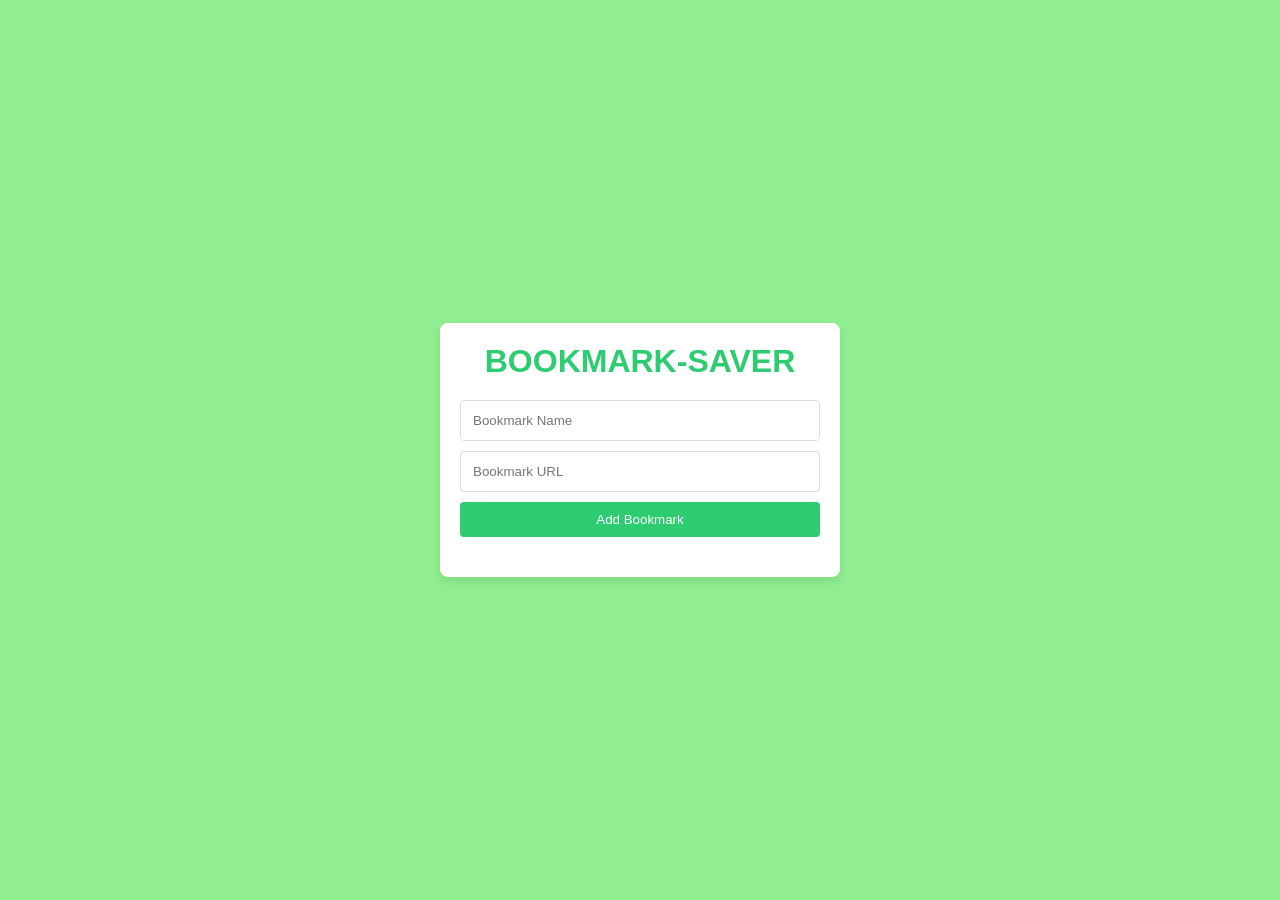
<file: bookmarkSaver/index.html>
<!DOCTYPE html>
<html lang="en">
<head>
    <meta charset="UTF-8">
    <meta name="viewport" content="width=device-width, initial-scale=1.0">
    <title>BOOKMARK-SAVER</title>
    <link rel="stylesheet" href="style.css">
</head>
<body>
    <div class="app-container">
        <h1>BOOKMARK-SAVER</h1>
        <div class="input-container">
            <input type="text" id="bookmark-name" placeholder="Bookmark Name">
            <input type="url" id="bookmark-url" placeholder="Bookmark URL">
            <button id="add-bookmark">Add Bookmark</button>
        </div>

        <ul id="bookmark-list"></ul>
    </div>

    <script src="script.js"></script>
</body>
</html>
</file>
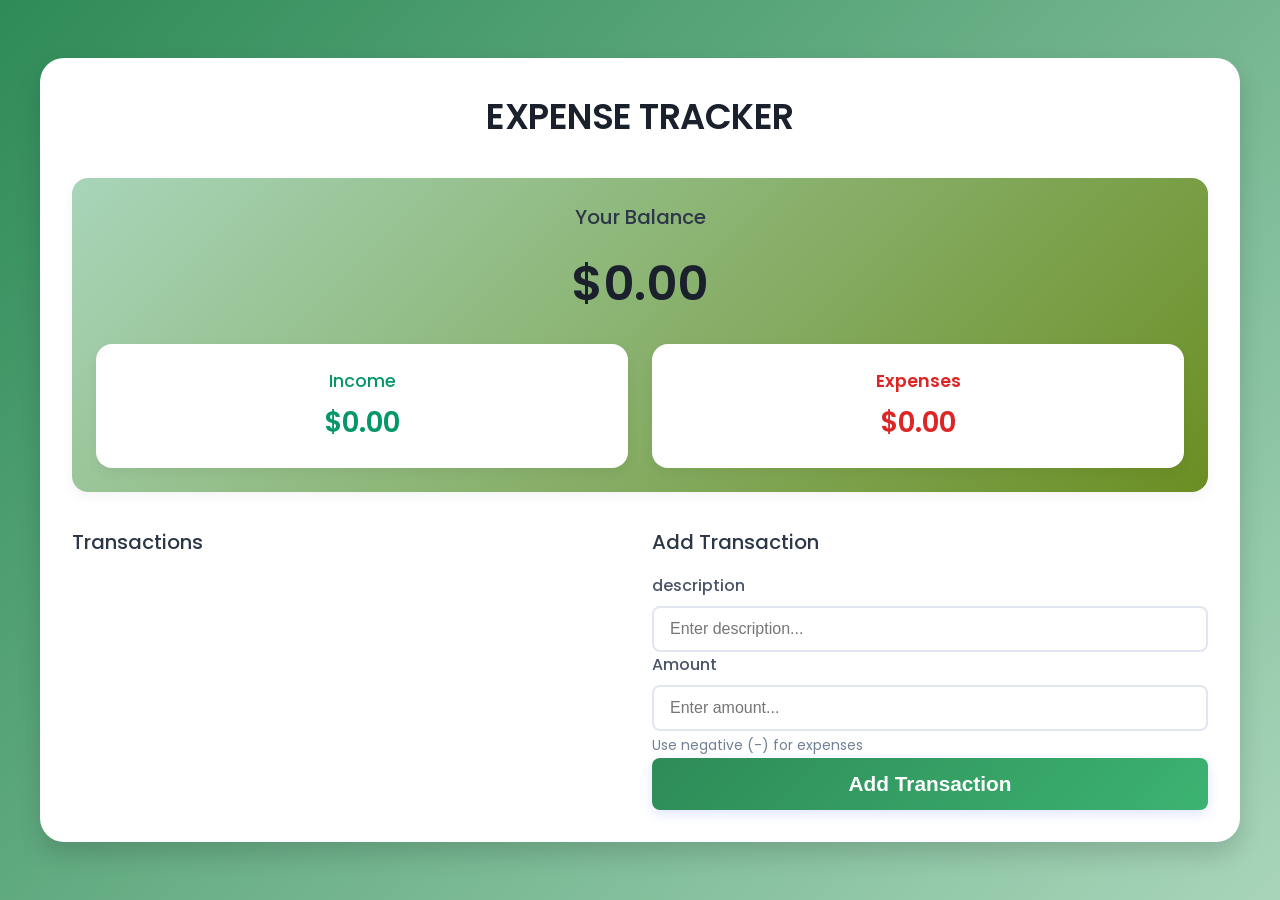
<file: expensetracker/index.html>
<!DOCTYPE html>
<html lang="en">

<head>
    <meta charset="UTF-8">
    <meta name="viewport" content="width=device-width, initial-scale=1.0">
    <title>EXPENSE TRACKER</title>
    <link rel="stylesheet" href="style.css" />
    <link
        href="https://fonts.googleapis.com/css?family=Poppins:100,100italic,200,200italic,300,300italic,regular,italic,500,500italic,600,600italic,700,700italic,800,800italic,900,900italic"
        rel="stylesheet">
</head>

<body>

    <div class="container">
        <h1>EXPENSE TRACKER</h1>

        <div class="balance-container">
            <h2>Your Balance</h2>
            <h1 id="balance">$0.00</h1>

            <div class="summary">
                <div class="income">
                    <h3>Income</h3>
                    <p id="income-amount">$0.00</p>
                </div>
                <div class="expenses">
                    <h3>Expenses</h3>
                    <p id="expenses-amount">$0.00</p>
                </div>
            </div>
        </div>


        <div class="main-container">

            <div class="transaction-container">
                <h2>Transactions</h2>
                <ul id="transaction-list">
                    <!--TRANSACTION WILL BE INSERTED HERE -->
                </ul>
            </div>

            <!-- <div class="form-container">
            </div> -->

            <form id="transaction-form">
                <div class="form-group">
                    <h2>Add Transaction</h2>
                    <label for="description">description</label>
                    <input type="text" id="description" placeholder="Enter description..." required />
                </div>


                <div class="form-group">
                    <label for="amount">Amount</label>
                    <input type="number" id="amount" placeholder="Enter amount..." required />
                    <small>Use negative (-) for expenses</small>
                </div>

                <button type="submit">Add Transaction</button>
            </form>
        </div>
    </div>

    <script src="script.js"></script>
</body>

</html>
</file>
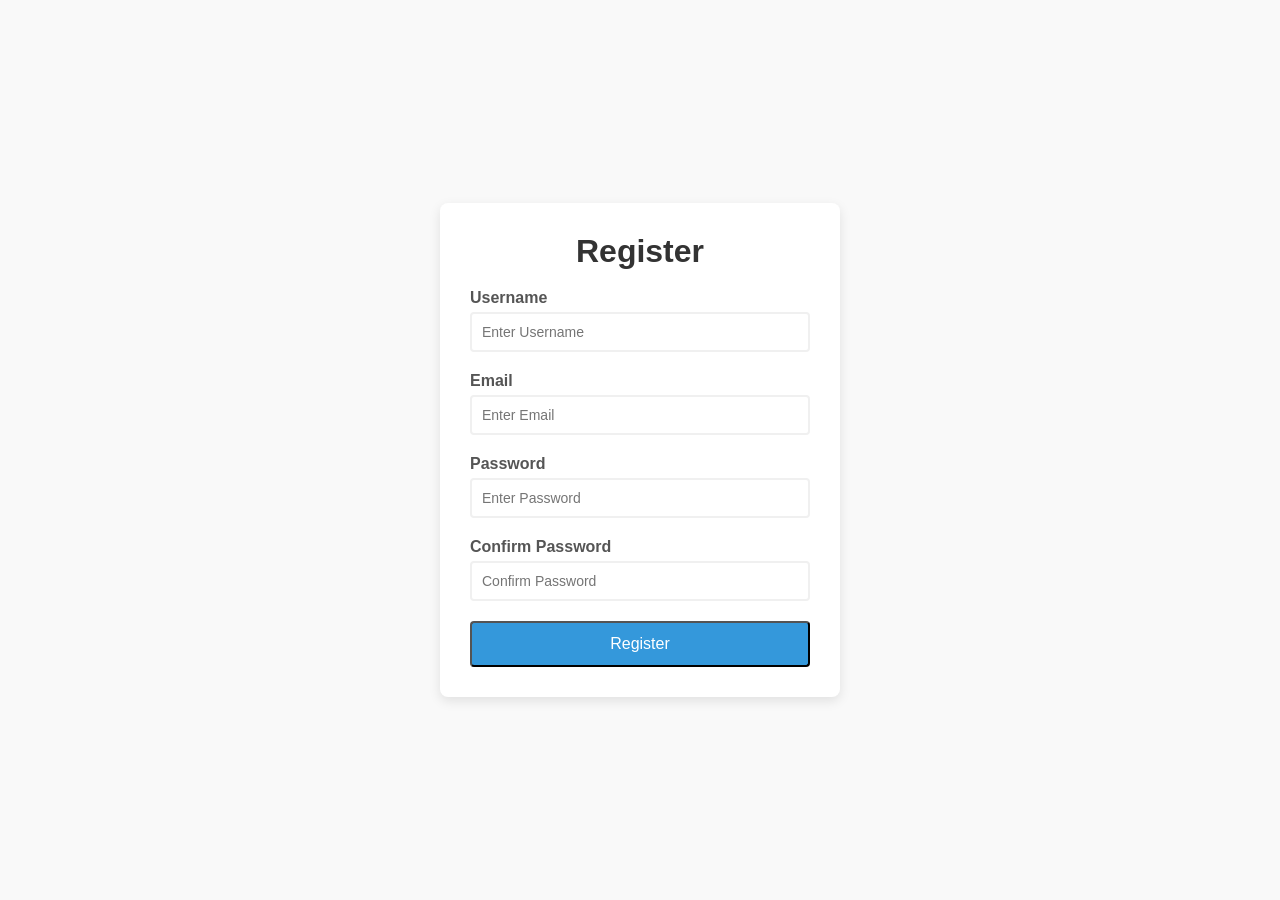
<file: formvalidator/index.html>
<!DOCTYPE html>
<html lang="en">
<head>
    <meta charset="UTF-8">
    <meta name="viewport" content="width=device-width, initial-scale=1.0">
    <title>Form Validator</title>
    <link rel="stylesheet" href="style.css">
</head>
<body>
    
    <div class="container">
        <form id="registration-form">
            <h1>Register</h1>

            <!-- username -->
             <div class="form-group">
                <label for="username">Username</label>
                <input type="text" id="username" placeholder="Enter Username"> 
                <small></small>
             </div>
             
            <!-- email -->
             <div class="form-group">
                <label for="email">Email</label>
                <input type="email" id="email" placeholder="Enter Email"> 
                <small></small>
             </div>
             
            <!-- password -->
             <div class="form-group">
                <label for="password">Password</label>
                <input type="password" id="password" placeholder="Enter Password"> 
                <small></small>
             </div>
             
            <!-- Confirm Password -->
             <div class="form-group">
                <label for="confirmPassword">Confirm Password</label>
                <input type="password" id="confirmPassword" placeholder="Confirm Password"> 
                <small></small>
             </div>
             <!-- submit btn -->
              <button type="submit">Register</button>
        </form>
    </div>

    <script src="script.js"></script>
</body>
</html>
</file>
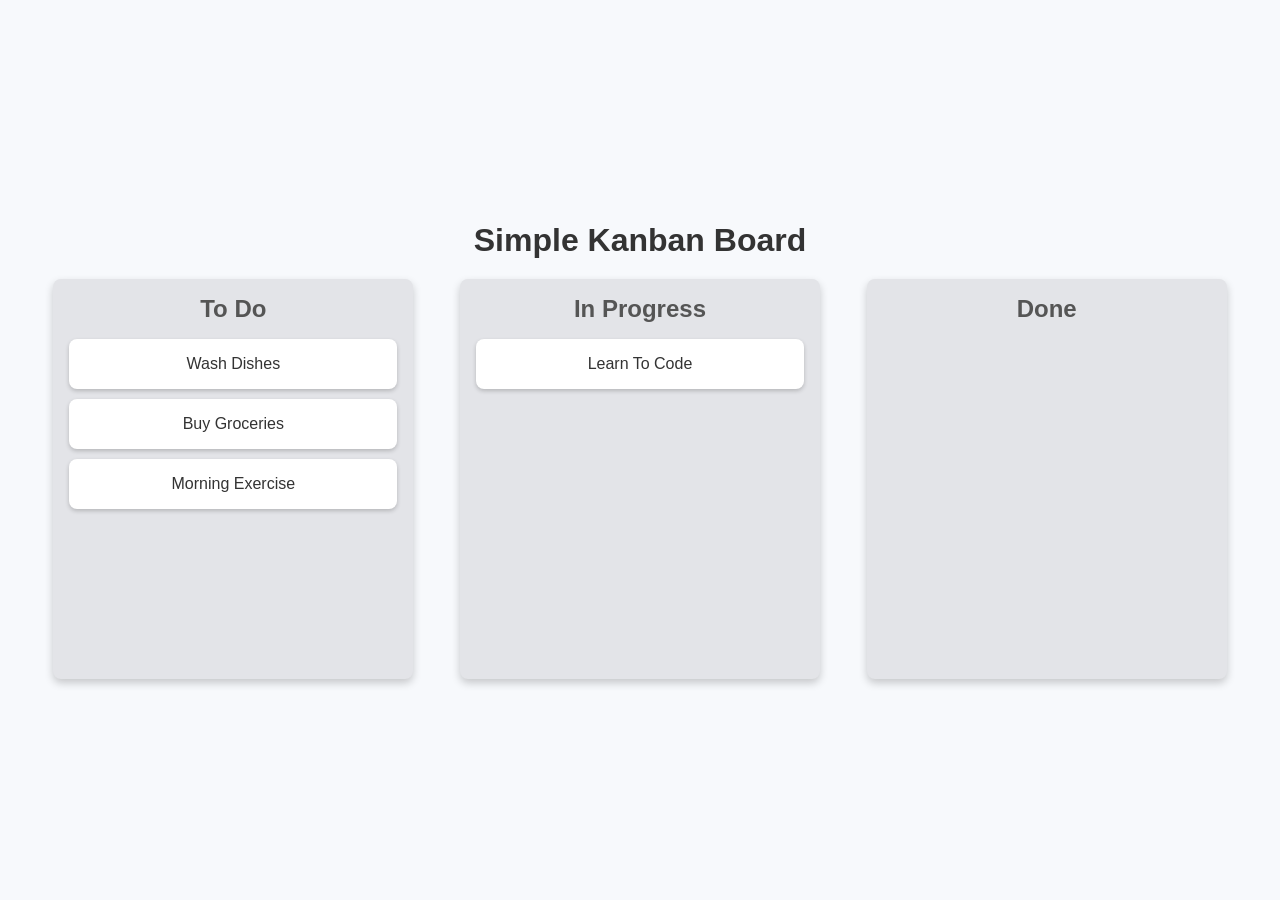
<file: kanbanboardfolder/index.html>
<!DOCTYPE html>
<html lang="en">
<head>
    <meta charset="UTF-8">
    <meta name="viewport" content="width=device-width, initial-scale=1.0">
    <title>KANBAN BOARD</title>
    <link rel="stylesheet" href="style.css"/>
</head>
<body>
    
    <div class="container">
        <h1>Simple Kanban Board</h1>

    <div class="board">
        <!-- LIST 1 -->
        <div class="list" id="list1">
            <h2>To Do</h2>
            <div class="card" draggable="true" id="card1">Wash Dishes</div>
            <div class="card" draggable="true" id="card2">Buy Groceries</div>
            <div class="card" draggable="true" id="card3">Morning Exercise</div>
         </div>

        <!-- LIST 2 -->
         <div class="list" id="list2">
            <h2>In Progress</h2>
            <div class="card" draggable="true" id="card4">Learn To Code</div>
         </div>

        <!-- LIST 3-->
         <div class="list" id="list3">
            <h2>Done</h2>
        </div>
       </div>
      </div>

    <script src="script.js"></script>
</body>
</html>
</file>
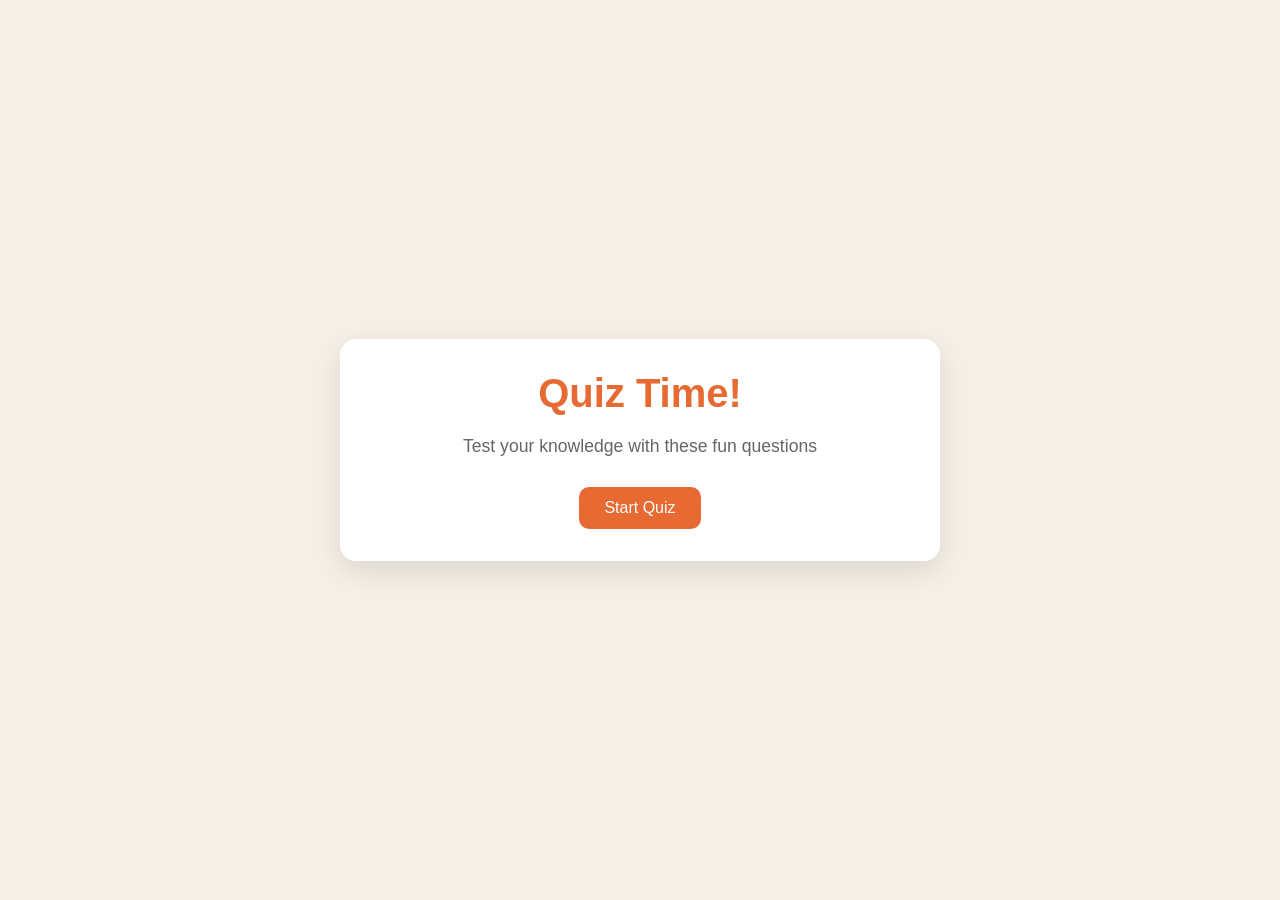
<file: quizgameFolder/index.html>
<!DOCTYPE html>
<html lang="en">
<head>
    <meta charset="UTF-8">
    <meta name="viewport" content="width=device-width, initial-scale=1.0">
    <title>Quiz Game</title>
    <link rel="stylesheet" href="style.css">
</head>
<body>
    <div class="container">
        <div class="screen active" id="start-screen">
            <h1>Quiz Time!</h1>
            <p>Test your knowledge with these fun questions</p>
            <button id="start-btn">Start Quiz</button>
        </div>

        <div class="screen" id="quiz-screen">
            <div class="quiz-header">
                <h2 id="question-text"> Question goes here</h2>
                <div class="quiz-info">
                    <p>
                       Question <span id="current-question">1</span> of <span id="total-questions">5</span>
                    </p>

                      <p>Score: <span id="score">0</span></p>
                </div>
            </div>

            <div id="answers-container" class="answers-container">
                <!-- Answer button will be inserted here from our js code later at some point -->
            </div>

            <div class="progress-bar">
              <div id="progress" class="progress"></div>
            </div>
        </div>

        <div id="result-screen" class="screen">
            <h1>Quiz Results</h1>
            <div class="Results-info">
                <p>You scored <span id="final-score">0</span> out of <span id="max-score">5</span></p>

                <div id="results-message">Good job!</div>
            </div>
            <button id="restart-btn">Restart Quiz</button>
        </div>
    </div>

    <script src="script.js"></script>
</body>
</html>
</file>
<file: bookmarkSaver/style.css>
* {
    margin: 0;
    padding: 0;
    box-sizing: border-box;
}

body {
    font-family: sans-serif;
    background-color: lightgreen;
    color: #333;
    display: flex;
    justify-content: center;
    align-items: center;
    height: 100vh;
}

.app-container {
    background-color: #fff;
    padding: 20px;
    border-radius: 8px;
    box-shadow: 0 4px 10px rgba(0, 0, 0, 0.1);
    max-width: 400px;
    width: 90%;
    text-align: center;
}

h1 {
    color: #2ecc71;
    margin-bottom: 20px;
}

.input-container {
    display: flex;
    flex-direction: column;
    gap: 10px;
    margin-bottom: 20px;
}

input {
    padding: 12px;
    border-radius: 4px;
    border: 1px solid #ddd;
}

button {
    padding: 10px;
    background-color: #2ecc71;
    color: white;
    border: none;
    border-radius: 4px;
    cursor: pointer;
}

button:hover {
    background-color: #27ae60;
}

#bookmark-list {
    list-style: none;
    padding: 0;
}

#bookmark-list li {
    background-color: #f9f9f9;
    padding: 10px;
    border: 1px solid #ddd;
    border-radius: 5px;
    margin-bottom: 10px;
    display: flex;
    justify-content: space-between;
    align-items: center;
}

#bookmark-list a {
    color: #2ecc71;
    text-decoration: none;
}

#bookmark-list button {
    background-color: #e74c3c;
    padding: 5px 10px;
}

#bookmark-list button:hover {
    background-color: #c0392b;
}
</file>
<file: expensetracker/style.css>
*{
    margin: 0;
    padding: 0;
    box-sizing: border-box;
}

body {
    background:  linear-gradient(135deg, #2e8b57, #a8d5ba);
    min-height: 100vh;
    font-family: "Poppins", sans-serif;
    display: flex;
    align-items: center;
    justify-content: center;
    padding: 20px;
    color: #2d3436;
}

.container {
    width: 100%;
    max-width: 1200px;
    background-color: #fff;
    padding: 2rem;
    border-radius: 24px;
    box-shadow: 0 12px 24px rgba(0, 0, 0, 0.15);
}

h1 {
    text-align: center;
    color: #1a202c;
    margin-bottom: 35px;
    font-size: 2.2rem;
    font-weight: 600;
    letter-spacing: -0.5px;
}

h2 {
    color: #2d3748;
    margin-bottom: 1rem;
    font-size: 1.25rem;
    font-weight: 500;
}

.balance-container {
    text-align: center;
    margin-bottom: 35px;
    padding: 24px;
    background: linear-gradient(135deg, #a8d5ba, #6b8e23);
    border-radius: 1rem;
    box-shadow: 0 4px 12px rgba(0, 0, 0, 0.05);
}

.balance-container h1 {
    font-size: 3rem;
    margin: 15px 0;
}

.summary {
    display: grid;
    grid-template-columns: 1fr 1fr;
    gap: 24px;
    margin-top: 24px;
}

.main-container {
    display: grid;
    grid-template-columns: 1fr 1fr;
    gap: 24px;
}

.income,
.expenses {
    background-color: white;
    padding: 24px;
    border-radius: 1rem;
    box-shadow: 0 4px 12px rgba(0, 0, 0, 0.05);
    transition: transform 0.2s ease;
}

.income:hover,
.expenses:hover {
    transform:translateY(-2px);
}

.income h3 {
    color: #059669;
    font-size: 1.1rem;
    font-weight: 500;
}

.expenses h3 {
    color: #dc2626;
    font-size: 1.1rem;
    font-weight: 600;
}

.income p,
.expenses p {
    margin-top: 8px;
    font-size: 1.75rem;
    font-weight: 600;
}

.income p {
    color:  #059669;
}

.expenses p {
  color: #dc2626;
}

.transaction-container {
    height: 100%;
    display: flex;
    flex-direction: column;
}

#transaction-list {
    list-style: none;
    max-height: 500px;
    overflow-y: auto;
    padding-right: 8px;
    flex-grow: 1;
}

#transaction-list::-webkit-scrollbar{
    width: 8px;
}

/* TODO: SHOW THIS LATER IN THE VIDEO */
#transaction-list::-webkit-scrollbar-track{
/* track is the bg of the scrollbar */
    background-color: #f1f1f1;
    border-radius: 4px;
}
#transaction-list::-webkit-scrollbar-thumb{
    /* thumb is the draggable part of the scrollbar */
    background-color: #cbd5e0;
    border-radius: 4px;
}
#transaction-list::-webkit-scrollbar-thumb:hover{
    background-color: #a0aec0;
}

.transaction {
    display: flex;
    justify-content: space-between;
    align-items: center;
    padding: 1rem 1.2rem;
    margin-bottom: 12px;
    border-radius: 12px;
    background-color: #fff;
    box-shadow: 0 2px 8px rgba(0, 0, 0, 0.05);
    transition: all 0.2s ease;
    border-right: 5px solid;
    animation: slideIn 0.3s ease;
}

@keyframes slideIn {
    from {
        opacity: 0;
        transform: translateX(-20px);
    }

    to {
        opacity: 1;
        transform: translateX(0px);
    }
}

.transaction:hover {
    transform: translateX(4px);
    box-shadow: 0 4px 12px rgba(0, 0, 0, 0.1);
}

.transaction.income {
    border-right-color: #059669;
}

.transaction.expenses {
    border-right-color: #dc2626;
}

.transaction .delete-btn {
    background: none;
    border: none;
    color: #dc2626;
    cursor: pointer;
    font-size: 1.4rem;
    opacity: 0;
    transition: all 0.2s ease;
    padding: 4px 8px;
    border-radius: 8px;
    margin-left: 12px;
}

.transaction:hover .delete-btn {
    opacity: 1;
}

.transaction .delete-btn:hover {
    background-color: #fee2e2;
    transform: scale(1.1);
}

.form-container {
    background: linear-gradient(135deg, #f6f8fb, #f1f4f8);
    padding: 24px;
    border-radius: 16px;
    box-shadow: 0 4px 12px rgba(0, 0, 0, 0.15);
    height: 100%;
    display: flex;
    flex-direction: column;
}

.form-container form {
    height: 100%;
    display: flex;
    flex-direction: column;
}

label {
    display: block;
    margin-bottom: 8px;
    color: #4a5568;
    font-weight: 500;
}

input {
    width: 100%;
    padding: 12px 16px;
    border: 2px solid #e2e6f0;
    border-radius: 8px;
    font-size: 1rem;
    transition: all 0.2s ease;
    background-color: white;
}

input:focus {
    outline: none;
    border-color: #667eea;
    box-shadow: 0 0 0 3px rgba(102, 126, 234, 0.1);
}

input:hover {
    border-color: #cbd5e0;
}

small {
    color: #718096;
    font-size: 0.87rem;
    margin-top: 4px;
    display: flex;
}

button[type="submit"] {
    width: 100%;
    padding: 14px;
    background: linear-gradient(135deg, #2e8b57 0%, #3cb371 100%);
    color: white;
    border: none;
    border-radius: 8px;
    cursor: pointer;
    font-size: 1.3rem;
    font-weight: 600;
    transition: all 0.3s ease;
    box-shadow: 0 4px 12px rgba(102, 126, 234, 0.2);
    margin-top: 2px;
}

button[type="submit"]:hover {
    transform: translateY(-2px);
    box-shadow: 0 6px 16px rgba(102, 126, 234, 0.3);
}

button[type="submit"]:active {
    transform: translateY(0);
}

/* reponsiveness */

@media (max-width: 900px) {
    .main-content {
        grid-template-columns: 1fr;
    }

    #transaction-list {
        max-height: 300px;
    }
}

@media (max-width: 480px) {
    .container {
        padding: 24px;
    }

    .summary {
        grid-template-columns: 1fr;
        gap: 16px;
    }

    .balance-container h1 {
        font-size: 2.5rem;
    }

   .income p,
    .expenses p {
        font-size: 3.5rem;
    }

    .transaction {
        padding: 14px 16px;
    }

    h1 {
        font-size: 1.8rem;
    }
}
</file>
<file: formvalidator/style.css>
*{
    margin: 0;
    padding: 0;
    box-sizing: border-box;
}

body {
    background-color: #f9f9f9;
    font-family: Arial, Helvetica, sans-serif;
    display: flex;
    align-items: center;
    justify-content: center;
    min-height: 100vh;
}

.container {
    background-color: #fff;
    border-radius: 8px;
    box-shadow: 0 4px 12px rgba(0, 0, 0, 0.1);
    width: 100%;
    max-width: 400px;
    padding: 30px;
    overflow: hidden;   
}

h1 {
    text-align: center;
    color: #333;
    margin-bottom: 1.2rem;
}

.form-group {
    margin-bottom: 20px;
    position: relative;
}

label {
    display: block;
    margin-bottom: 5px;
    color: #555;
    font-weight: bold;
}

input {
    border: 2px solid #f0f0f0;
    border-radius: 4px;
    display: block;
    width: 100%;
    padding: 10px;
    font-size: 14px;
    transition: border-color 0.3s ease;
}

input:focus {
    outline: none;
    border-color: #3498db
}

small {
    visibility: hidden;
    position: absolute;
    bottom: -18px;
    left: 0;
    font-size: 12px;
}

button {
    cursor: pointer;
    background: #3498db;
    color: white;
    display: block;
    font-size: 1rem;
    margin-top: 20px;
    padding: 12px;
    border-radius: 4px;
    width: 100%;
    transition: background-color 0.3s ease;
}

button:hover {
    background-color: #2980b9;
}

.form-group.error input {
    border-color: #e74c3c;
}

.form-group.success input {
    border-color: #2ecc71;
}

.form-group.error small {
    visibility: visible;
    color: #e74c3c;
}
</file>
<file: kanbanboardfolder/style.css>
* {
    padding: 0;
    margin: 0;
    box-sizing: border-box;
}

body {
    font-family: sans-serif;
    background-color: #f7f9fc;
    display: flex;
    justify-content: center;
    align-items: center;
    min-height: 100vh;
}

.container {
    text-align: center;
    width: 100%;
    padding: 1.2rem;
}

h1 {
    color: #333;
    margin-bottom: 20px;
    font-size: 2rem;
}

.board {
    display: flex;
    justify-content: space-around;
    align-items: flex-start;
    width: 100%;
    max-width: 1200px;
    margin: 0 auto;
    gap: 20px;
}

.list {
    background-color: #e3e4e8;
    padding: 1rem;
    border-radius: 8px;
    width: 30%;
    min-height: 400px;
    box-shadow: 0 4px 8px rgba(0, 0, 0, 0.2);
}

.list h2 {
    color: #555;
    margin-bottom: 1rem;
    font-size: 1.5rem;
}

.card {
    background-color: white;
    color: #333;
    padding: 1rem;
    margin-bottom: 10px;
    border-radius: 8px;
    cursor: grab;
    box-shadow: 0 2px 4px rgba(0, 0, 0, 0.2);
    transition: transform 0.2s box-shadow 0.2s;
}

.card:active {
    cursor: grabbing;
    transform: scale(1.05); 
    box-shadow: 0 4px 8px rgba(0, 0, 0, 0.2);
}

.list.over {
    background-color: #d1d3d8;
}

@media (max-width: 768px) {
    .board {
        flex-direction: column;
        align-items: center;
    }

.list {
    width: 80%; 
    margin-bottom: 20px;
}   
}
</file>
<file: quizgameFolder/style.css>
/* BASIC RESET */

* {
    margin: 0;
    padding: 0;
    box-sizing: border-box;
}

body{
    background: #f5efe6;
    display: flex;
    justify-content: center;
    align-items: center;
    min-height: 100vh;
    padding: 1rem;
    font-family: sans-serif;
}

.container {
    background-color: white;
    border-radius: 1rem;
    box-shadow: 0 10px 30px rgba(0, 0, 0, 0.1);
    width: 100%;
    max-width: 600px;
    overflow: hidden;
    position: relative;
}

/* SCREENS */

.screen {
    display: none;
    padding: 2rem;
    text-align: center;
}

.screen.active {
    display: block;
}

/* START SCREEN */

#start-screen h1 {
    color: #e86a33;
    margin-bottom: 20px;
    font-size: 2.5rem;
}

#start-screen p {
    color: #666;
    margin-bottom: 30px;
    font-size: 1.1rem;
}

.quiz-header {
    margin-bottom: 2rem;
}

#question-text {
    color: #333;
    font-size: 1.5rem;
    margin-bottom: 1rem;
    line-height: 1.4;
}

.quiz-info {
    display: flex;
    justify-content: space-between;
    color: #666;
    margin-bottom: 10px;
}

.answers-container {
    display: flex;
    flex-direction: column;
    gap: 10px;
    margin-bottom: 25px;
}

.answer-btn {
    background-color: #f8f0e5;
        color: #333;
    border: 2px solid #eadbc8;
    border-radius: 10px;
    padding: 1rem;
    cursor: pointer;
    text-align: left;
    transition: all 0.3s ease;
}

.answer-btn:hover{
    background-color: #eadbc8;
    border-color: #dac0ae;
}

.answer-btn.correct {
    background-color: #e6fff0;
    border-color: #a3f0c4;
    color: #28a745;
}


.answer-btn.incorrect {
    background-color: #fff0f0;
    border-color: #ffbdbd;
    color: #dc3545;
}

.progress-bar {
    height: 10px;
    background-color:#f8f0e5;
    border-radius: 5px;
    overflow: hidden;
    margin-top: 20px;
}

.progress{
    height: 100%;
    background-color: #e86a33;
    width: 0%;
    transition: width 0.3s ease;
}

/* RESULT SCREEN */

#result-screen h1 {
    color: #e86a33;
    margin-bottom: 3opx;
}

.result-info {
    background-color: #f8f0e5;
    border-radius: 10px;
    padding: 20px;
    margin-bottom: 30px;
}

.result-info p {
    font-size: 1.2rem;
    color: #333;
    margin-bottom: 1rem;
}

#result-message {
    font-size: 1.5rem;
    font-weight: 600;
    color: #e86a33;
}

button {
    background-color: #e86a33;
    color: white;
    border: none;
    border-radius: 10px;
    padding: 15px 30px;
    font-size: 1.1rem;
    cursor: pointer;
    transition: background-color 0.3s ease;
}

button:hover {
    background-color: #d45b28;
}

/* RESPONSIVE DESIGN */
@media (max-width:500px){
    /* when we hit 500px and below, implement the styles below */

    .screen{
        padding: 1rem;
    }

    #start-screen h1 {
        font-size: 2rem;
    }
}

    #question-text {
        font-size: 1.3rem;
    }

    .answer-btn {
        padding: 12px;
    }

    button {
        padding: 12px 25px;
        font-size: 1rem;
    }
</file>
